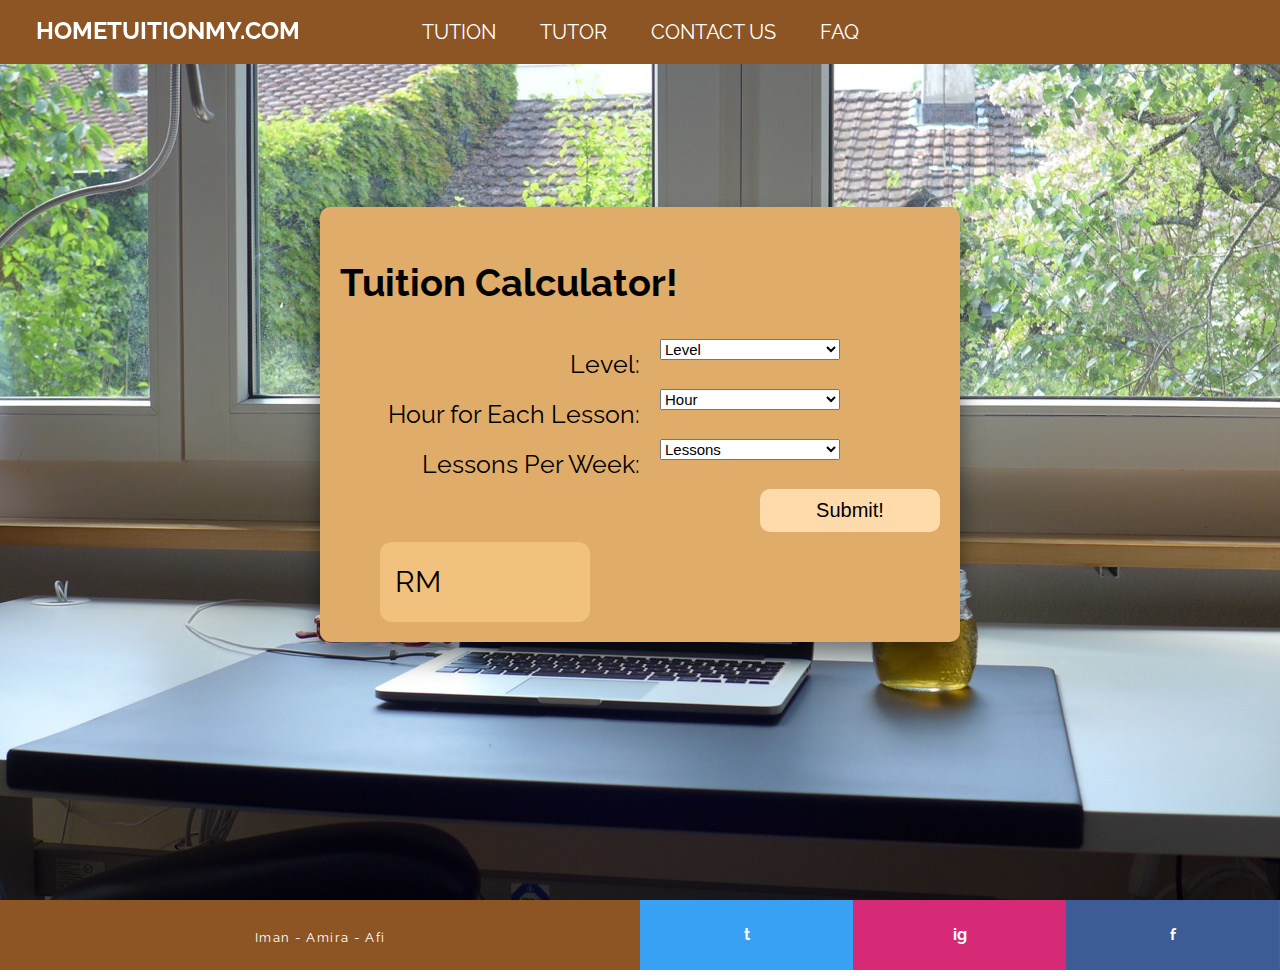
<file: calculator.html>
<!DOCTYPE html>
<html lang="en" dir="ltr">
<head>
    <meta charset="UTF-8">
    <title> Home Tuition Malaysia </title>
    <link rel="shortcut icon" type="image/png" href="favicon.png">
    <link href="https://fonts.googleapis.com/css?family=Raleway" rel="stylesheet">
    <link rel="stylesheet" href="calculator.css">
</head>
  <body>
    <div class="wrapper">
      <header>
        <nav>
          <div class="logo">
            <a href="home.html">HOMETUITIONMY.COM</a>
          </div>
          <div class="menu">
            <ul>
              <li><a href="tuition.html">TUTION</a></li>
              <li><a href="tutor.html">TUTOR</a></li>
              <li><a href="contct.html">CONTACT US</a></li>
              <li><a href="faq.html">FAQ</a></li>
            </ul>
          </div>
        </nav>
        <div id="box">
          <h2>Tuition Calculator!</h2>
          <form>
            <label>Level:</label><select id="inputCustOne" name="tuitionLevel">
              <option value="0">Level</option>
              <option value="35">UPSR</option>
              <option value="40">PT3</option>
              <option value="50">SPM</option>
              <option value="60">STPM</option>
              <option value="60">IGCSE</option>
              <option value="70">A LEVEL</option>
              <option value="70">PRE UNI</option>
            </select>
            <br>
            <label>Hour for Each Lesson:</label><select id="inputCustTwo" name="hourNeed">
              <option value="0">Hour</option>
              <option value="90">1.5</option>
              <option value="120">2.0</option>
            </select>
            <br>
            <label>Lessons Per Week:</label><select id="inputCustThree" name="lessonsPW">
              <option value="0">Lessons</option>
              <option value="1">1</option>
              <option value="2">2</option>
            </select>
            <br>
            <button type="button" onclick="calc()" name="button">Submit!</button>
          </form>
          <div id="resultCalc">
            RM
          </div>
        </div>
      </header>
      </div>
      <footer>
        <div id="crew">
          <p>Iman - Amira - Afi</p>
        </div>
        <div id="socialint">
          <a href="https://twitter.com/HomeTuitionMY" id="tweet">t</a>
          <a href="https://www.instagram.com/hometuitionmy/" id="ig">ig</a>
          <a href="https://www.facebook.com/hometutormalaysia.skeducationsolution/" id="fb">f</a>
        </div>
      </footer>
      <script type="text/javascript">
        function calc() {
          var n1 = parseInt(document.getElementById("inputCustOne").value);
          var n2 = parseInt(document.getElementById("inputCustTwo").value);
          var n3 = parseInt(document.getElementById("inputCustThree").value);

          var o1=(n1/60);
          var o2=(o1*n2);
          var o3 =(o2*n3);
          var o4 = (o3)*4;
          document.getElementById("resultCalc").innerHTML = 'RM ' + Number.parseFloat(o4).toFixed(2);
        }
      </script>
  </body>
</html>
</file>
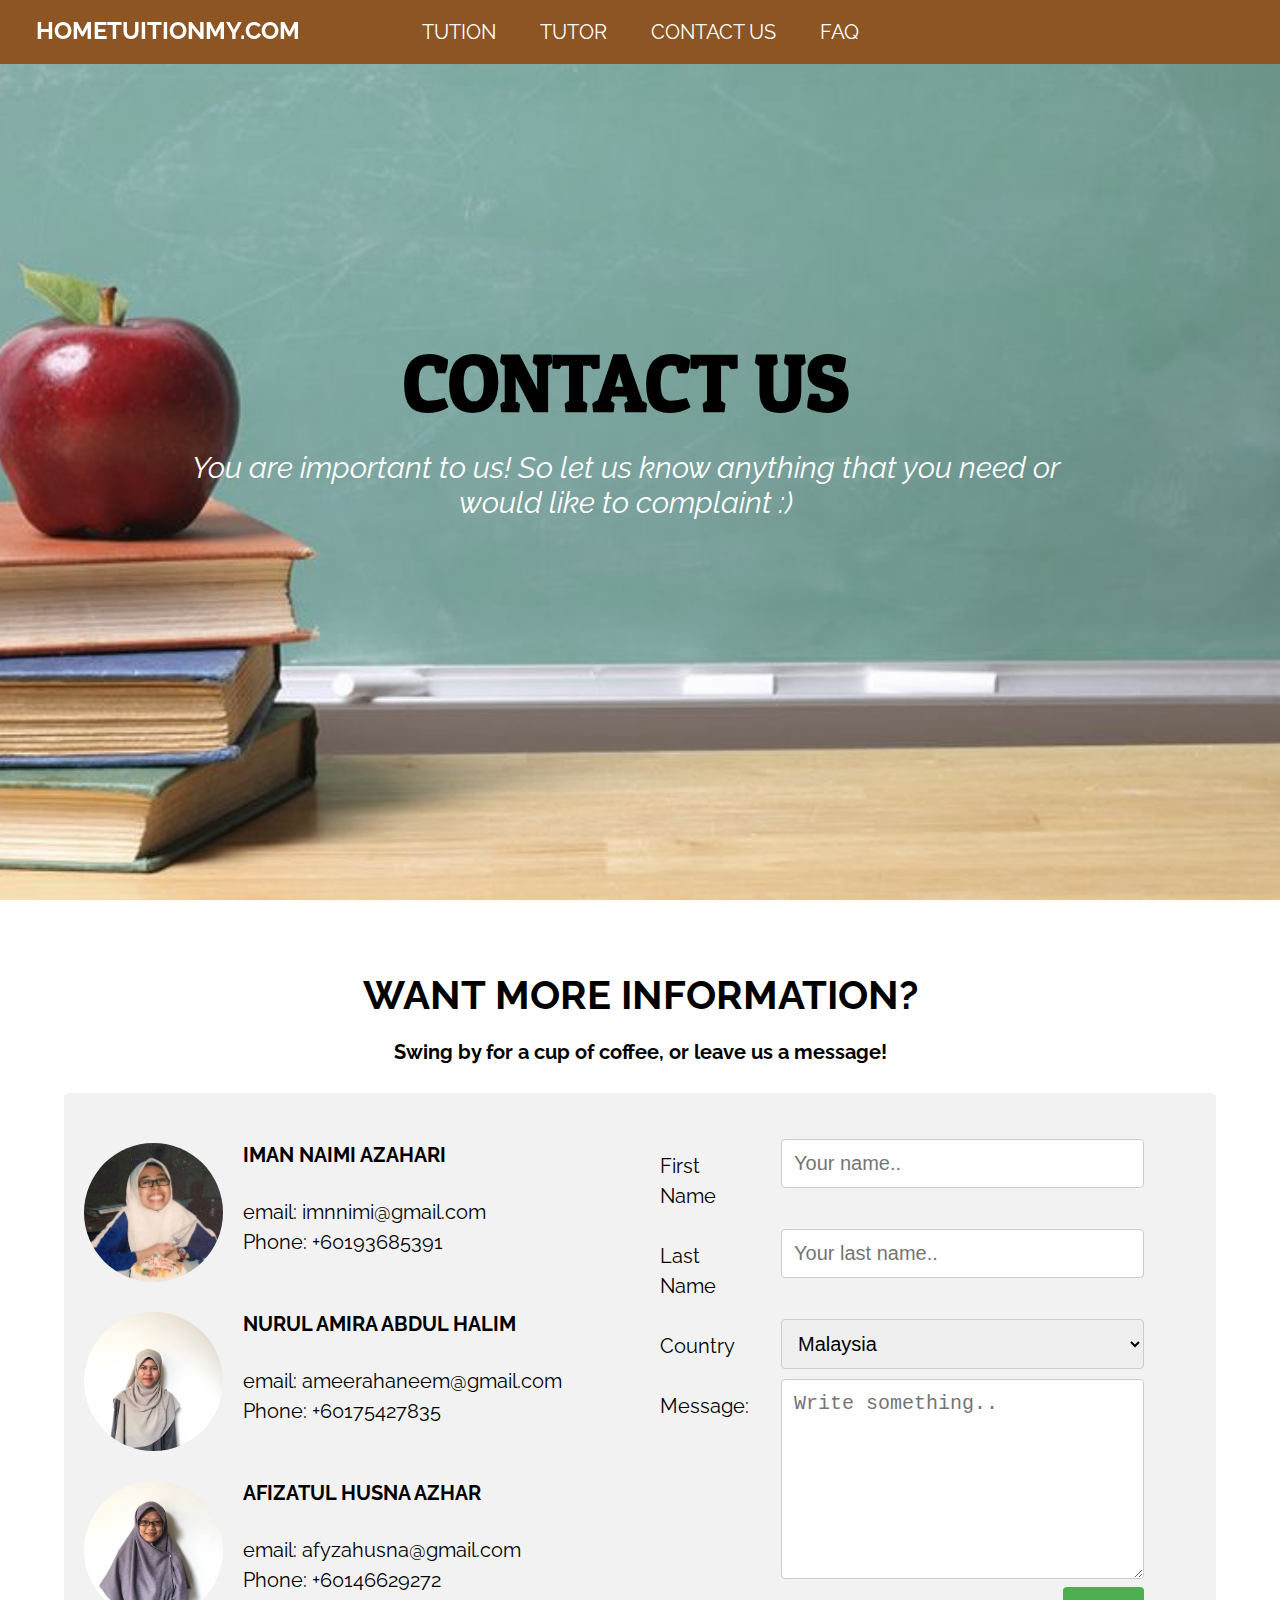
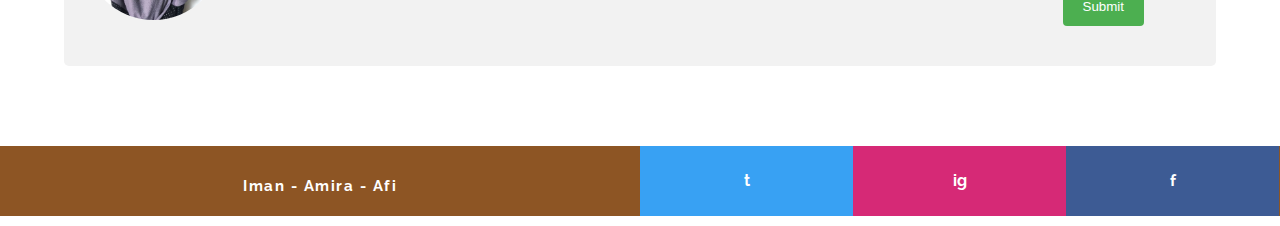
<file: contct.html>
<!DOCTYPE html>
<html lang="en" dir="ltr">
<head>
    <meta charset="UTF-8">
    <title> Home Tuition Malaysia </title>
    <link rel="shortcut icon" type="image/png" href="favicon.png">
    <link href="https://fonts.googleapis.com/css?family=Raleway" rel="stylesheet">
    <link href="https://fonts.googleapis.com/css?family=Patua+One" rel="stylesheet">
    <link rel="stylesheet" href="contct.css">
</head>
  <body>
    <div class="wrapper">
      <header>
        <nav>
          <div class="logo">
            <a href="index.html">HOMETUITIONMY.COM</a>
          </div>
          <div class="menu">
            <ul>
              <li><a href="tuition.html">TUTION</a></li>
              <li><a href="tutor.html">TUTOR</a></li>
              <li><a href="contct.html">CONTACT US</a></li>
              <li><a href="faq.html">FAQ</a></li>
            </ul>
          </div>
        </nav>
        <div class="topicPage">
          <span style="font-weight: 900; font-family: 'Patua One', cursive; font-size: 80px; color: black;">CONTACT US<br></span>
          <br> <i style="color: #fff; font-size: 30px;">You are important to us! So let us know anything that you need or<br>would like to complaint :)</i> <br> <br>
        </div>
      </header>
      <div class="content">
        <h1 style="text-align: center;">WANT MORE INFORMATION?</h1>
        <h4 style="text-align: center;"> Swing by for a cup of coffee, or leave us a message!</h4>
          <div class="container" style="overflow:hidden">
            <div style=" float: left; width:50%; height:50%;">
              <div class="iman" style="overflow: hidden">
                <img src="iman.jpg" style="width:25%; height: 25%; border-radius: 50%; float: left; margin-right:20px; margin-top: 30px;">
                <div class="aboutiman float:left; margin-left: 10px">
                  <h4>IMAN NAIMI AZAHARI</h4>
                  <p>email: imnnimi@gmail.com<br>Phone: +60193685391</p>
                </div>
              </div>
              <div class="iman" style="overflow: hidden">
                <img src="mira.jpg" style="width:25%; height: 25%; border-radius: 50%; float: left; margin-right:20px; margin-top: 30px;">
                <div class="aboutmira float:left; margin-left: 10px">
                  <h4>NURUL AMIRA ABDUL HALIM</h4>
                  <p>email: ameerahaneem@gmail.com<br>Phone: +60175427835</p>
                </div>
              </div><div class="iman" style="overflow: hidden">
                <img src="afi.jpg" style="width:25%; height: 25%; border-radius: 50%; float: left; margin-right:20px; margin-top: 30px;">
                <div class="aboutafi float:left; margin-left: 10px">
                  <h4>AFIZATUL HUSNA AZHAR</h4>
                  <p>email: afyzahusna@gmail.com<br>Phone: +60146629272</p>
                </div>
              </div>
            </div>
            <div class="container" style="float:left;">
  <form action="/action_page.php">
  <div class="row">
    <div class="col-25">
      <label for="fname">First Name</label>
    </div>
    <div class="col-75">
      <input type="text" id="fname" name="firstname" placeholder="Your name..">
    </div>
  </div>
  <div class="row">
    <div class="col-25">
      <label for="lname">Last Name</label>
    </div>
    <div class="col-75">
      <input type="text" id="lname" name="lastname" placeholder="Your last name..">
    </div>
  </div>
  <div class="row">
    <div class="col-25">
      <label for="country">Country</label>
    </div>
    <div class="col-75">
      <select id="country" name="country">
        <option value="australia">Malaysia</option>
        <option value="canada">Indonesia</option>
        <option value="usa">Singapore</option>
        <option value="usa">Thailand</option>
      </select>
    </div>
  </div>
  <div class="row">
    <div class="col-25">
      <label for="subject">Message:</label>
    </div>
    <div class="col-75">
      <textarea id="subject" name="subject" placeholder="Write something.." style="height:200px"></textarea>
    </div>
  </div>
  <div class="row">
    <input type="submit" value="Submit">
  </div>
  </form>
</div>
          </div>
        </div>
      </div>
    </div>
    <footer>
      <div id="crew">
        <p>Iman - Amira - Afi</p>
      </div>
      <div id="socialint">
          <a href="https://twitter.com/HomeTuitionMY" id="tweet">t</a>
          <a href="https://www.instagram.com/hometuitionmy/" id="ig">ig</a>
          <a href="https://www.facebook.com/hometutormalaysia.skeducationsolution/" id="fb">f</a>
      </div>
    </footer>
  </body>
</html>
</file>
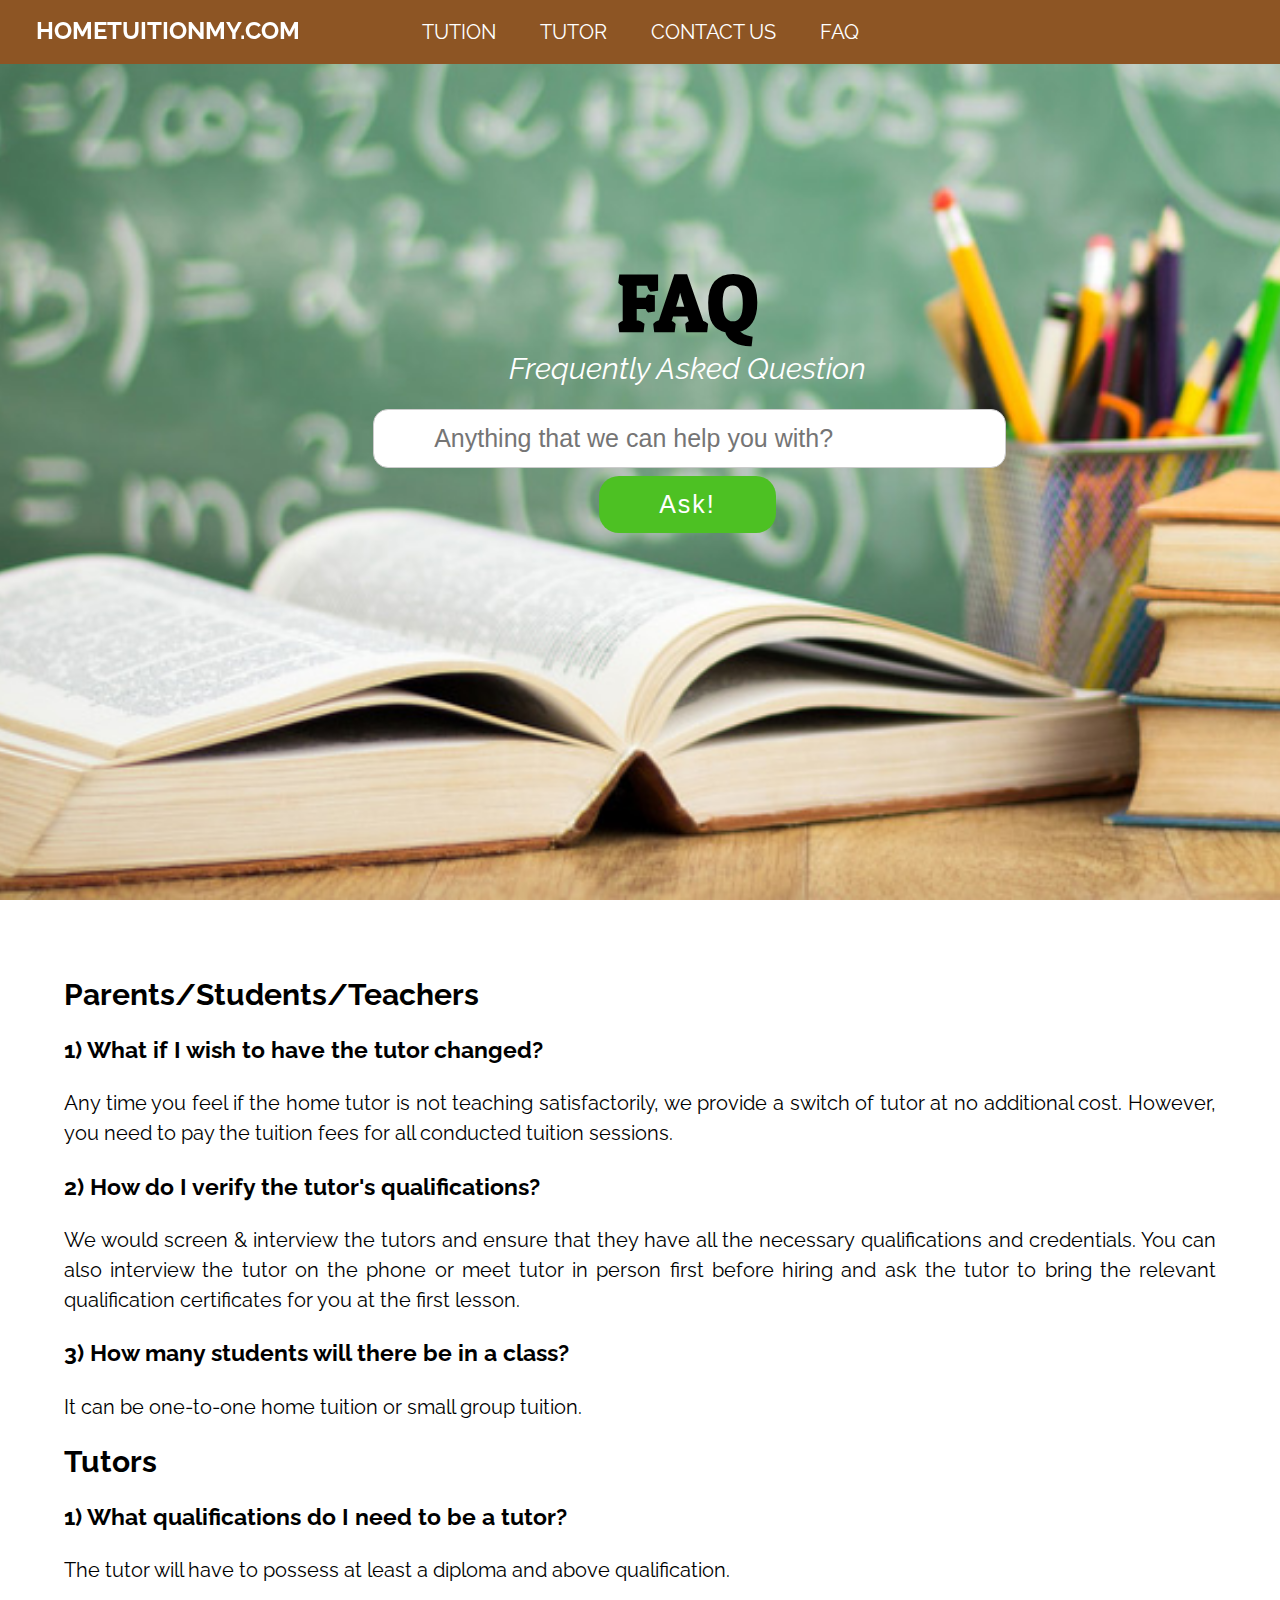
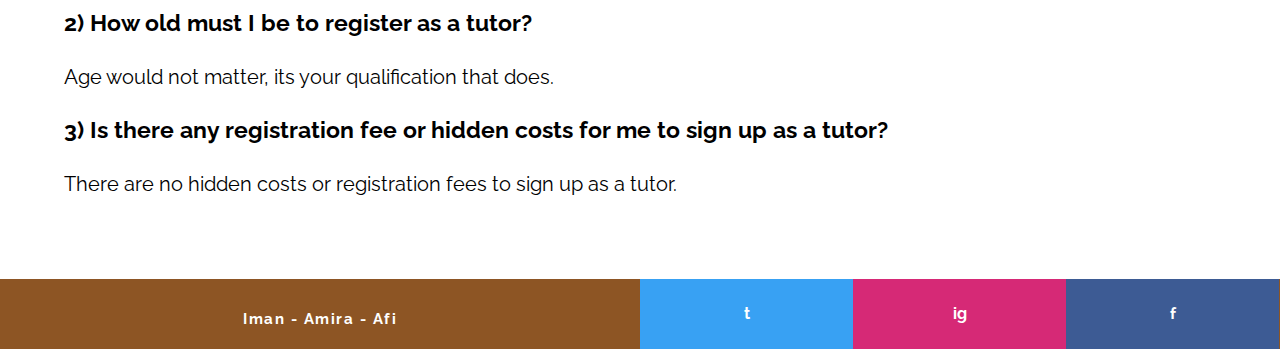
<file: faq.html>
<!DOCTYPE html>
<html lang="en" dir="ltr">
<head>
    <meta charset="UTF-8">
    <title> Home Tuition Malaysia </title>
    <link rel="shortcut icon" type="image/png" href="favicon.png">
    <link href="https://fonts.googleapis.com/css?family=Raleway" rel="stylesheet">
    <link href="https://fonts.googleapis.com/css?family=Patua+One" rel="stylesheet">
    <link rel="stylesheet" href="faq.css">
</head>
  <body>
    <div class="wrapper">
      <header>
        <nav>
          <div class="logo">
            <a href="index.html">HOMETUITIONMY.COM</a>
          </div>
          <div class="menu">
            <ul>
              <li><a href="tuition.html">TUTION</a></li>
              <li><a href="tutor.html">TUTOR</a></li>
              <li><a href="contct.html">CONTACT US</a></li>
              <li><a href="faq.html">FAQ</a></li>
            </ul>
          </div>
        </nav>
        <div class="topicPage">
          <span style="font-weight: 900; font-family: 'Patua One', cursive; font-size: 80px;">FAQ</span>
          <br> <i style="color: #fff; font-size: 30px;">Frequently Asked Question</i> <br> <br>
          <input type="text" id="qasked" placeholder="Anything that we can help you with?" value="">
            <button class="bttnsatu" type="button" onclick="myFunction()">Ask!</button>
        </div>
      </header>
      <div class="content">
        <h2>Parents/Students/Teachers</h2>
        <h3 style="font-weight: bold;">1) What if I wish to have the tutor changed?</h3> Any time you feel if the home tutor is not teaching satisfactorily, we provide a switch of tutor at no additional cost. However, you need to pay the tuition fees for all conducted tuition sessions.
        <h3 style="font-weight: bold;">2) How do I verify the tutor's qualifications?</h3> We would screen & interview the tutors and ensure that they have all the necessary qualifications and credentials. You can also interview the tutor on the phone or meet tutor in person first before hiring and ask the tutor to bring the relevant qualification certificates for you at the first lesson.
        <h3 style="font-weight: bold;">3) How many students will there be in a class?</h3> It can be one-to-one home tuition or small group tuition.
        <br>
        <h2>Tutors</h2>
        <h3 style="font-weight: bold;">1) What qualifications do I need to be a tutor?</h3> The tutor will have to possess at least a diploma and above qualification.
        <h3 style="font-weight: bold;">2) How old must I be to register as a tutor?</h3> Age would not matter, its your qualification that does.
        <h3 style="font-weight: bold;">3) Is there any registration fee or hidden costs for me to sign up as a tutor?</h3> There are no hidden costs or registration fees to sign up as a tutor.
      </div>
      <footer>
        <div id="crew">
          <p>Iman - Amira - Afi</p>
        </div>
        <div id="socialint">
          <a href="https://twitter.com/HomeTuitionMY" id="tweet">t</a>
          <a href="https://www.instagram.com/hometuitionmy/" id="ig">ig</a>
          <a href="https://www.facebook.com/hometutormalaysia.skeducationsolution/" id="fb">f</a>
        </div>
      </footer>
      <script type="text/javascript">
        function myFunction(){
          alert("Thank you for your submission!");
          document.getElementById("qasked").value = '';
        }
      </script>
    </div>
  </body>
</html>
</file>
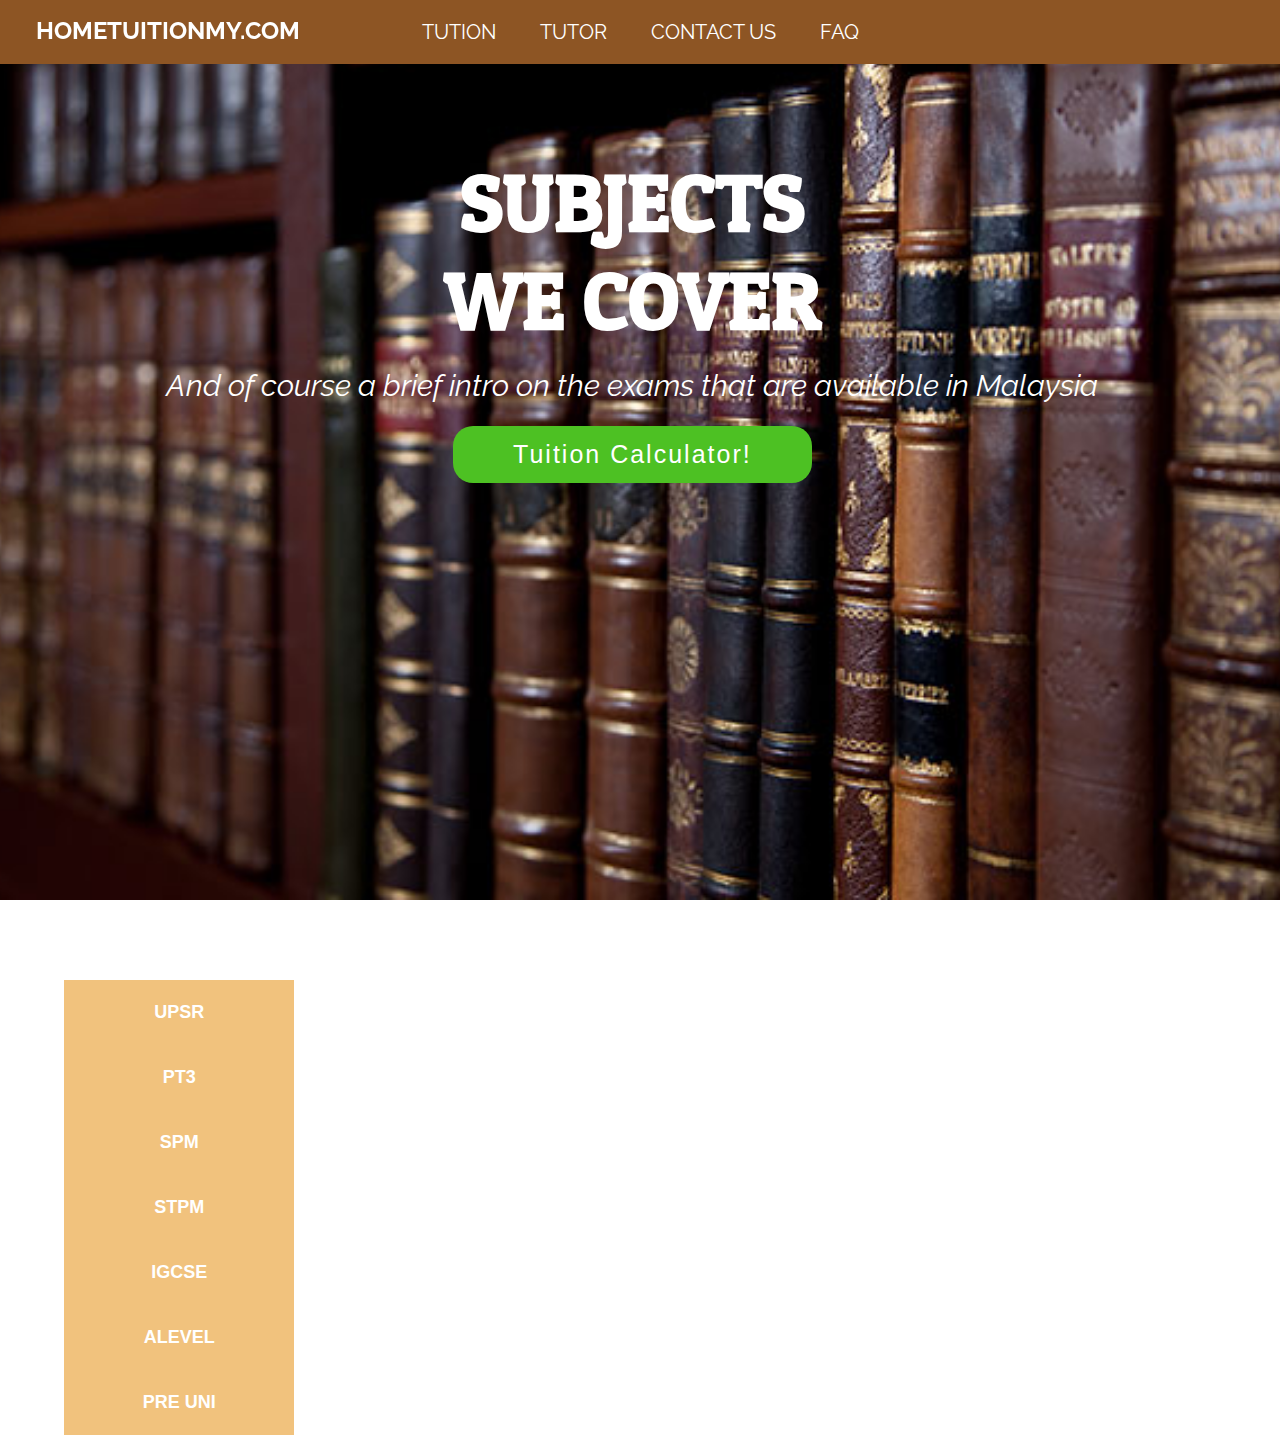
<file: tuition.html>
<!DOCTYPE html>
<html lang="en" dir="ltr">
<head>
    <meta charset="UTF-8">
    <title> Home Tuition Malaysia </title>
    <link rel="shortcut icon" type="image/png" href="favicon.png">
    <link href="https://fonts.googleapis.com/css?family=Raleway" rel="stylesheet">
    <link href="https://fonts.googleapis.com/css?family=Patua+One" rel="stylesheet">
    <link rel="stylesheet" href="tuition.css">
</head>
  <body>
    <div class="wrapper">
      <header>
        <nav>
          <div class="logo">
            <a href="index.html">HOMETUITIONMY.COM</a>
          </div>
          <div class="menu">
            <ul>
              <li><a href="tuition.html">TUTION</a></li>
              <li><a href="tutor.html">TUTOR</a></li>
              <li><a href="contct.html">CONTACT US</a></li>
              <li><a href="faq.html">FAQ</a></li>
            </ul>
          </div>
        </nav>
        <div class="topicPage">
          <span style="font-weight: 900; font-family: 'Patua One', cursive; font-size: 80px; color: #fff;">SUBJECTS<br> WE COVER<br></span>
          <br> <i style="color: #fff; font-size: 30px;">And of course a brief intro on the exams that are available in Malaysia</i> <br> <br>
          <a href="calculator.html">
            <button class="bttnsatu" type="button" onclick="myFunction()">Tuition Calculator!</button>
          </a>
        </div>
      </header>
      <div class="content">
        <!--CONTENT-->
        <div class="tab">
          <button class="tablinks" onclick="openTuition(event, 'UPSR')">UPSR</button>
          <button class="tablinks" onclick="openTuition(event, 'PTTHREE')">PT3</button>
          <button class="tablinks" onclick="openTuition(event, 'SPM')">SPM</button>
          <button class="tablinks" onclick="openTuition(event, 'STPM')">STPM</button>
          <button class="tablinks" onclick="openTuition(event, 'IGCSE')">IGCSE</button>
          <button class="tablinks" onclick="openTuition(event, 'geniusL')">ALEVEL</button>
          <button class="tablinks" onclick="openTuition(event, 'PREU')">PRE UNI</button>
        </div>
        <div id="UPSR" class="tabcontent">
          <h2>UPSR</h2>
          <h3>Rate: RM35/hour</h3>
          <p> The UPSR (<i>Ujian Pencapaian Sekolah Rendah</i>, also known as Primary School Achievement Test,
              is a national examination taken by all students in Malaysia at the end of their sixth year in primary school,
              before they leave for secondary school. It is prepared and examined by the Malaysian Examinations Syndicate
              (<i>Lembaga Peperiksaan Malaysia</i>), an agency that constitutes the Ministry of Education. Starting from 2016,
              students in national schools (<i>sekolah kebangsaan</i>) are required to take six subjects.
              <br><br><b>For: Standards 4 until Standards 6</b>.
              <br><br>Here are some of the subjects that we cover:-
              <ul>
                <li>Bahasa Malaysia (<i>Pemahaman</i> or Malay Comprehension)</li>
                <li>Bahasa Malaysia (<i>Penulisan</i> or Malay Writing)</li>
                <li>Mathematics</li>
                <li>Science</li>
                <li>English (Comprehension)</li>
                <li>English (Writing)</li>
              </ul>
            </p>
        </div>
        <div id="PTTHREE" class="tabcontent">
          <h2>PT3</h2>
          <h3>Rate: RM40/hour</h3>
          <p> The PT3 (<i>Pentaksiran Tingkatan Tiga</i> or Form Three Assessment) was introduced for the first time in 2014.
              It replaced the <i>Penilaian Menengah Rendah</i> (PMR) which was abolished in 2013. The PT3 is one of the
              four assessments under the overall school-based assessment (PBS) system. The other three components of the PBS
              are school assessment; assessment of physical, sports and co-curricular activities; and psychometric assessment.
              <br><br><b>For: Form One until Form Three</b>.
              <br><br>Here are some of the subjects that we cover:-
              <ul>
                <li>Bahasa Malaysia (<i>Pemahaman</i> or Malay Comprehension)</li>
                <li>Bahasa Malaysia (<i>Penulisan</i> or Malay Writing)</li>
                <li>History</li>
                <li>Geography</li>
                <li>Mathematics</li>
                <li>Science</li>
                <li>English (Comprehension)</li>
                <li>English (Writing)</li>
              </ul>
            </p>
        </div>
        <div id="SPM" class="tabcontent">
          <h2>SPM</h2>
          <h3>Rate: RM50/hour</h3>
          <p> The SPM (<i>Sijil Pelajaran Malaysia</i>, or the Malaysian Certificate of Education), is a national examination
              taken by all fifth-form secondary school students in Malaysia. It is the equivalent to the General Certificate
              of Secondary Education (GCSE) in England, Wales and Northern Ireland; Nationals 4/5 in Scotland; and
              GCE Ordinary Level in the Commonwealth of Nations. It is the leaving examination of the eleventh grade of schooling.
              SPM is the penultimate examination sat by secondary school students before entry into sixth form or technical education.
              The examination is set and examined by the Malaysian Examinations Syndicate (<i>Lembaga Peperiksaan Malaysia</i>).

              <br><br><b>For: Form Four until Form Five</b>.
              <br><br>Here are some of the subjects that we cover:-
              <ul>
                  <li>Bahasa Malaysia (<i>Pemahaman</i> or Malay Comprehension)</li>
                  <li>Bahasa Malaysia (<i>Penulisan</i> or Malay Writing)</li>
                  <li>History</li>
                  <li>Geography</li>
                  <li>Mathematics</li>
                  <li>Science</li>
                  <li>English (Comprehension)</li>
                  <li>English (Writing)</li>
                  <li>Additional Mathematics</li>
                  <li>Biology</li>
                  <li>Physics</li>
                  <li>Chemistry</li>
                  <li>Information and Communication Technology</li>
                  <li>Accounting</li>
              </ul>
          </p>
        </div>
        <div id="STPM"class="tabcontent">
          <h2>STPM</h2>
          <h3>Rate: RM60/hour</h3>
          <p>The STPM (<i>Sijil Tinggi Persekolahan Malaysia</i>, or Malaysian Higher School Certificate) is a pre-university
              examination taken by students in Malaysia. It was formerly known as the Higher School Certificate (HSC). The HSC
              was the precursor to the GCE A Level in the UK, and is still the name of the pre-university examination in some
              states in Australia. STPM is one of the two major pre-university systems for admission to Malaysian public universities.
              <br><br><b>For: Form Six</b>.
              <br><br>Here are some of the subjects that we cover:-
              <ul>
                  <li>Bahasa Malaysia</li>
                  <li>Literature in English</li>
                  <li>History</li>
                  <li>Geography</li>
                  <li>Mathematics M (Algebra/Calculus, Statistics, Financial and Decision Mathematics)</li>
                  <li>Mathematics T (Algebra and Geometry, Calculus, Statistics)</li>
                  <li>Biology</li>
                  <li>Physics</li>
                  <li>Chemistry</li>
                  <li>Information and Communication Technology</li>
                  <li>Accounting</li>
                  <li>Business Studies</li>
                  <li>Economics</li>
              </ul>
          </p>
        </div>
        <div id="IGCSE" class="tabcontent">
          <h2>STPM</h2>
          <h3>Rate: RM60/hour</h3>
          <p>
            The IGCSE is the abbreviation of International General Certificate of Secondary Education. It is the world most most popular international
            certification for end of secondary school (equivalent to O-Level, UK GCSE, form five), before one proceeds to Advanced Level
            (A-Level or form six) or pre-university studies.

            <br><br><b>For: Form One until Form Four</b>.
            <br><br>Here are some of the subjects that we cover:-
            <ul>
                <li>English</li>
                <li>History</li>
                <li>Geography</li>
                <li>Mathematics</li>
                <li>Additional Mathematics</li>
                <li>Biology</li>
                <li>Physics</li>
                <li>Physical Science</li>
                <li>Chemistry</li>
                <li>Science</li>
                <li>History</li>
                <li>Accounting</li>
                <li>Business Studies</li>
                <li>Economics</li>
                <li>Computer Science</li>
                <li>Information and Communication Technology</li>
            </ul>
          </p>
        </div>
        <div id="geniusL" class="tabcontent">
          <h2>A LEVEL</h2>
          <h3>Rate: RM70/hour</h3>
          <p>
            A Level in Malaysia (also known as <b>GCE Advanced Level</b>) is a pre-university programme that students pursue after their SPM or O Level.
            Following the UK education system, this 100% exam-based course is <b>equivalent</b> to STPM and is suitable for students who are academically
            inclined. In short, students who do well in exams will excel in this programme. It is known as “the passport” into any university locally or globally.
            <br><br>Here are some of the subjects that we cover:-
            <ul>
                <li>Mathematics</li>
                <li>Accounting</li>
                <li>Economics</li>
                <li>Further Mathematics</li>
                <li>Physics</li>
                <li>Biology</li>
                <li>Chemistry</li>
                <li>Law</li>
                <li>Psychology</li>
            </ul>
          </p>
        </div>
        <div id="PREU" class="tabcontent">
          <h2>PRE UNI</h2>
          <h3>Rate: RM70/hour</h3>
          <p>
            <b>Foundation Studies:</b> Usually geared towards a <b>specific degree</b> (e.g. engineering, design, IT), or can be broad-based leaning towards a
            discipline (e.g. science, business, arts). It prepares you for a smooth transition into your chosen degree programme by focusing on specific
            subjects related to your degree. Students who take this will normally go on to pursue a degree from the same college / university, or partner universities.
            <br><b>Recommended for:</b> Those who have a clear idea on what they would like to study, and want to get a head start on learning subjects related
            to their degree.
            <br><br>Here are some of the <b>programmes</b> that we cover:-
            <ul>
                <li>Law</li>
                <li>Economics</li>
                <li>Human Science</li>
                <li>English</li>
                <li>Engineering</li>
                <li>Biological Science</li>
                <li>Physical Science</li>
                <li>Information and Communication Technology</li>
                <li>Pharmacy</li>
                <li>Medicine</li>
                <li>Dentistry</li>
            </ul>
          </p>
        </div>
      </div>

    </div>
    <script type="text/javascript">
      function openTuition(evt, tuitioName) {
        var i, tabcontent, tablinks;
        tabcontent = document.getElementsByClassName("tabcontent");
        for (var i = 0; i < tabcontent.length; i++) {
          tabcontent[i].style.display = "none";
        }
        tablinks = document.getElementsByClassName("tablinks");
        for (var i = 0; i < tablinks.length; i++) {
          tablinks[i].className = tablinks[i].className.replace(" active", "");
        }
        document.getElementById(tuitioName).style.display = "block";
        evt.currentTarget.className += " active"
      }
    </script>
  </body>
</html>
</file>
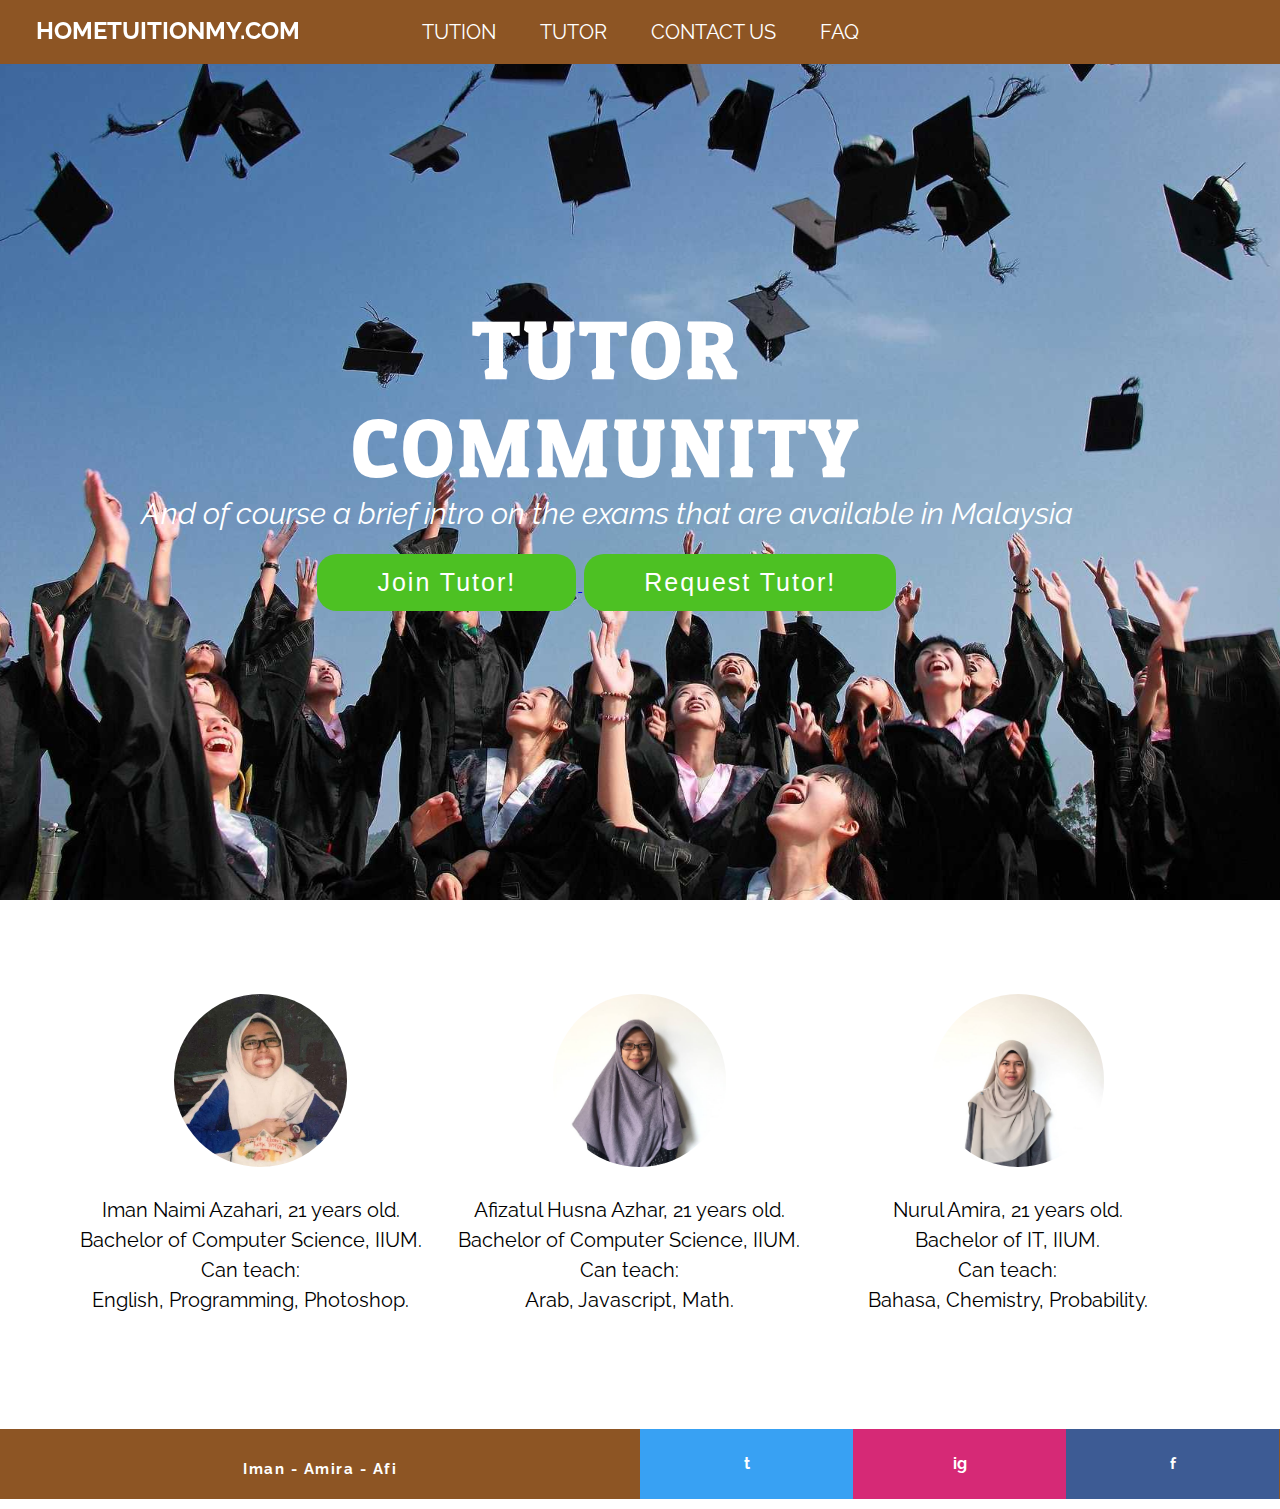
<file: tutor.html>
<!DOCTYPE html>
<html lang="en" dir="ltr">
<head>
    <meta charset="UTF-8">
    <title> Home Tuition Malaysia </title>
    <link rel="shortcut icon" type="image/png" href="favicon.png">
    <link href="https://fonts.googleapis.com/css?family=Raleway" rel="stylesheet">
    <link href="https://fonts.googleapis.com/css?family=Patua+One" rel="stylesheet">
    <link rel="stylesheet" href="tutor.css">
</head>
  <body>
    <div class="wrapper">
      <header>
        <nav>
          <div class="logo">
            <a href="index.html">HOMETUITIONMY.COM</a>
          </div>
          <div class="menu">
            <ul>
              <li><a href="tuition.html">TUTION</a></li>
              <li><a href="tutor.html">TUTOR</a></li>
              <li><a href="contct.html">CONTACT US</a></li>
              <li><a href="faq.html">FAQ</a></li>
            </ul>
          </div>
        </nav>
        <div class="topicPage">
          <span style="letter-spacing: 5px; font-weight: 900; font-family: 'Patua One', cursive; font-size: 80px; color: #fff;">TUTOR<br>COMMUNITY</span>
          <br> <i style="color: #fff; font-size: 30px;">And of course a brief intro on the exams that are available in Malaysia</i> <br> <br>
          <a href="jointutor.html">
            <button class="bttnsatu" type="button">Join Tutor!</button>
          </a>
          <a href="rqtutor.html">
            <button class="bttnsatu" type="button">Request Tutor!</button>
          </a>
        </div>
      </header>
      <div class="content">
        <div class="scrollmenu">
          <div id="tutoiman" style="width: 30%">
            <img src="iman.jpg" style="width: 50%; height: 50%; border-radius: 50%; margin-left: 20px;">
            <p style="text-align: center">Iman Naimi Azahari, 21 years old. <br>
              Bachelor of Computer Science, IIUM. <br>
              Can teach: <br> English, Programming, Photoshop.
            </p>
          </div>
          <div id="tutoiman" style="width: 30%">
            <img src="afi.jpg" style="width: 50%; height: 50%; border-radius: 50%; margin-left: 20px;">
            <p style="text-align: center">Afizatul Husna Azhar, 21 years old. <br>
              Bachelor of Computer Science, IIUM. <br>
              Can teach: <br>Arab, Javascript, Math.
            </p>
          </div>
          <div id="tutoiman" style="width: 30%">
            <img src="mira.jpg" style="width: 50%; height: 50%; border-radius: 50%; margin-left: 20px;">
            <p style="text-align: center">Nurul Amira, 21 years old. <br>
              Bachelor of IT, IIUM. <br>
              Can teach: <br>Bahasa, Chemistry, Probability.
            </p>
          </div>
          <div id="tutoiman" style="width: 30%">
            <img src="am.jpg" style="width: 50%; height: 50%; border-radius: 50%; margin-left: 20px;">
            <p style="text-align: center">Amir, 16 years old. <br>
              Bachelor of Engineering, IIUM. <br>
              Can teach: <br> Physics, Chemistry, France.
            </p>
          </div>
          <div id="tutoiman" style="width: 30%">
            <img src="al.jpg" style="width: 50%; height: 50%; border-radius: 50%; margin-left: 20px;">
            <p style="text-align: center">Alya, 23 years old. <br>
              Bachelor of Accounting, IIUM. <br>
              Can teach: <br> ACCA.
            </p>
          </div>
          <div id="tutoiman" style="width: 30%">
            <img src="kh.jpg" style="width: 50%; height: 50%; border-radius: 50%; margin-left: 20px;">
            <p style="text-align: center">Ashraf, 25 years old. <br>
              Bachelor of Human Science, IIUM. <br>
              Can teach: <br> Human Science
            </p>
          </div>
</div>
        </div>
        <footer>
          <div id="crew">
            <p>Iman - Amira - Afi</p>
          </div>
          <div id="socialint">
            <a href="https://twitter.com/HomeTuitionMY" id="tweet">t</a>
            <a href="https://www.instagram.com/hometuitionmy/" id="ig">ig</a>
            <a href="https://www.facebook.com/hometutormalaysia.skeducationsolution/" id="fb">f</a>
          </div>
        </footer>
      </div>
  </body>
</html>
<!-- <div id="tutoiman" style="width: 30%">
  <img src="images/iman.jpg" style="width: 50%; height: 50%; border-radius: 50%; margin-left: 80px;">
  <p style="text-align: center">Iman Naimi Azahari, 21 years old. <br>
    Bachelor of Computer Science, IIUM. <br>
    Can teach: English, Programming, Photoshop.
  </p>
</div> -->
</file>
<file: calculator.css>
html, body {
  margin: 0;
  padding: 0;
  width: 100%
}
body {
  font-family: 'Raleway', sans-serif;
}
header {
  width: 100%;
  height: 100vh;
  background-image: url("minimal.jpg");
  background-position: center;
  background-repeat: no-repeat;
  background-size: cover;
}
#box {
  position: absolute;
  top: 23%;
  left: 25%;
  width: 50%;
  padding: 20px;
  background: #e0ac69;
  box-sizing: border-box;
  box-shadow: 0 15px 25px rgba(0, 0, 0, 0.5);
  border-radius: 10px;
  line-height: 200%;
  font-size: 25px;
}
#box label {
  width:50%;
  clear:left;
  text-align:right;
  padding-right:20px;
}
#box select, label {
  float:left;
}
#box select {
  width: 30%;
  font-size: 15px;
}
#resultCalc {
  border-radius: 12px;
  padding: 15px;
  font-size: 30px;
  left: 50%;
  width: 30%;
  height: 30%;
  clear: both;
  background: #f1c27d;
  margin-left: 40px;
}
button{
  width: 30%;
  float: right;
  background: #ffdbac;
  border: none;
  outline: none;
  color: #000;
  padding: 10px 20px;
  margin-bottom: 10px;
  cursor: pointer;
  border-radius: 10px;
  font-size: 20px;
}
.logo {
  text-decoration: none;
  position: fixed;
  float: left;
  margin: 16px 36px;
  color: #fff;
  font-weight: bold;
  font-size: 24px;
}
.logo a {
  text-decoration: none;
  color: #fff;
}
.logo a:hover {
  color: black;
}
nav {
  position: fixed;
  width: 100%;
}
nav ul {
  list-style: none;
  background: #8d5524;
  overflow: hidden;
  color: #fff;
  padding: 0;
  text-align: center;
  margin: 0;
  transition: 1s;
}
nav ul li {
  display: inline-block;
  padding: 20px;
}
nav ul li a {
  text-decoration: none;
  color: #fff;
  font-size: 20px;
}
nav ul li:hover {
  font-weight: bold;
  background-color: #c68642;
}
nav ul li a:hover {
  font-weight: bold;
  color: #000;
}
footer {
  bottom: 0;
  margin: 0 auto;
  height: 70px;
  background-color: #8d5524;
  }

footer #crew {
  float: left;
  width: 50%;
}

footer p {
  color: white;
  text-align: center;
  font-size: 0.8em;
  line-height: 50px;
  letter-spacing: 1.5px;
}

footer #socialint {
  width: 50%;
  float: right;
}

footer #socialint a {
  float: left;
  line-height: 70px;
  text-decoration: none;
  color: white;
  text-align: center;
  font-weight: bold;
}

footer #socialint a:hover {
  background-color: #222;
}

img {
  width: 13px;
  height: 13px;
}

#tweet {
  background-color: rgb(56,161,243);
  width: 33.3%;
}

#ig {
  background-color: #d62976;
  width: 33.3%;
}

#fb {
  background-color: #3D5B94;
  width: 33.3%;
}
</file>
<file: contct.css>
html, body {
  margin: 0;
  padding: 0;
  width: 100%
}
body {
  font-family: 'Raleway', sans-serif;
}
.wrapper {
  position: relative;
}
header {
  width: 100%;
  height: 100vh;
  background-image: url("edu.jpg");
  background-position: center;
  background-repeat: no-repeat;
  background-size: cover;
}
.topicPage {
  position: absolute;
  top: 20%;
  left: 15%;
  text-align: center;
}
.bttnsatu {
  background-color: #4DC123;
  border: none;
  color: white;
  padding: 20px;
  text-align: center;
  text-decoration: none;
  letter-spacing: 2px;
  display: inline-block;
  font-size: 25px;
  margin: 4px 2px;
  cursor: pointer;
  padding: 14px 60px;
  border-radius: 20px;
}
.bttnsatu:hover {
  background: #000;
}
.content {
  width: 90%;
  margin: 4em auto;
  font-size: 20px;
  line-height: 30px;
  text-align: justify;
  box-sizing: border-box;
}
.logo {
  text-decoration: none;
  position: fixed;
  float: left;
  margin: 16px 36px;
  color: #fff;
  font-weight: bold;
  font-size: 24px;
}
.logo a {
  text-decoration: none;
  color: #fff;
}
.logo a:hover {
  color: black;
}
nav {
  position: fixed;
  width: 100%;
  z-index: 1;
}
nav ul {
  list-style: none;
  background: #8d5524;
  overflow: hidden;
  color: #fff;
  padding: 0;
  text-align: center;
  margin: 0;
  transition: 1s;
}
nav.black ul {
  background: #000;
}
nav ul li {
  display: inline-block;
  padding: 20px;
}
nav ul li a {
  text-decoration: none;
  color: #fff;
  font-size: 20px;
}
nav ul li:hover {
  font-weight: bold;
  background-color: #c68642;
}
nav ul li a:hover {
  font-weight: bold;
  color: #000;
}

footer {
  clear: both;
  bottom: 0;
  margin: 0 auto;
  height: 70px;
  background-color: #8d5524;
  }
footer #crew {
  float: left;
  width: 50%;
}
footer p {
  color: white;
  text-align: center;
  font-size: 15px;
  font-weight: bold;
  line-height: 50px;
  letter-spacing: 1.5px;
}
footer #socialint {
  width: 50%;
  float: right;
}
footer #socialint a {
  float: left;
  line-height: 70px;
  text-decoration: none;
  color: white;
  text-align: center;
  font-weight: bold;
}
footer #socialint a:hover {
  background-color: #222;
}
img {
  width: 13px;
  height: 13px;
}
#tweet {
  background-color: rgb(56,161,243);
  width: 33.3%;
}
#ig {
  background-color: #d62976;
  width: 33.3%;
}
#fb {
  background-color: #3D5B94;
  width: 33.3%;
}
* {
  box-sizing: border-box;
}

input[type=text], select, textarea {
  font-size: 20px;
  width: 100%;
  padding: 12px;
  border: 1px solid #ccc;
  border-radius: 4px;
  resize: vertical;
}

label {
  padding: 12px 12px 12px 0;
  display: inline-block;
  margin-right: 80px;
  width: 30%;
}

input[type=submit] {
  background-color: #4CAF50;
  color: white;
  padding: 12px 20px;
  border: none;
  border-radius: 4px;
  cursor: pointer;
  float: right;
}

input[type=submit]:hover {
  background-color: #45a049;
}

.container {
  border-radius: 5px;
  background-color: #f2f2f2;
  padding: 20px;
}

.col-25 {
  float: left;
  width: 25%;
  margin-top: 6px;
}

.col-75 {
  float: left;
  width: 75%;
  margin-top: 6px;
}

/* Clear floats after the columns */
.row:after {
  content: "";
  display: table;
  clear: both;
}

/* Responsive layout - when the screen is less than 600px wide, make the two columns stack on top of each other instead of next to each other */
@media screen and (max-width: 600px) {
  .col-25, .col-75, input[type=submit] {
    width: 100%;
    margin-top: 0;
  }
}
</file>
<file: faq.css>
html, body {
  margin: 0;
  padding: 0;
  width: 100%
}
body {
  font-family: 'Raleway', sans-serif;
}
.wrapper {
  position: relative;
}
header {
  width: 100%;
  height: 100vh;
  background-image: url("education.jpg");
  background-position: center;
  background-repeat: no-repeat;
  background-size: cover;
}
.topicPage {
  position: absolute;
  top: 13%;
  left: 29%;
  text-align: center;
}
.bttnsatu {
  background-color: #4DC123;
  border: none;
  color: white;
  text-align: center;
  text-decoration: none;
  letter-spacing: 2px;
  display: inline-block;
  font-size: 25px;
  margin: 4px 2px;
  cursor: pointer;
  padding: 14px 60px;
  border-radius: 20px;
}
.bttnsatu:hover {
  background: #000;
}
input[type=text], select {
  font-size: 25px;
  width: 100%;
  padding: 14px 60px;
  margin: 4px 2px;
  display: inline-block;
  border: 1px solid #ccc;
  border-radius: 15px;
  box-sizing: border-box;
}
.content {
  width: 90%;
  margin: 4em auto;
  font-size: 20px;
  line-height: 30px;
  text-align: justify;
  box-sizing: border-box;
}
.logo {
  text-decoration: none;
  position: fixed;
  float: left;
  margin: 16px 36px;
  color: #fff;
  font-weight: bold;
  font-size: 24px;
}
.logo a {
  text-decoration: none;
  color: #fff;
}
.logo a:hover {
  color: black;
}
nav {
  position: fixed;
  width: 100%;
  z-index: 1;
}
nav ul {
  list-style: none;
  background: #8d5524;
  overflow: hidden;
  color: #fff;
  padding: 0;
  text-align: center;
  margin: 0;
  transition: 1s;
}
nav.black ul {
  background: #000;
}
nav ul li {
  display: inline-block;
  padding: 20px;
}
nav ul li a {
  text-decoration: none;
  color: #fff;
  font-size: 20px;
}
nav ul li:hover {
  font-weight: bold;
  background-color: #c68642;
}
nav ul li a:hover {
  font-weight: bold;
  color: #000;
}

.tab {
  float: left;
  background-color: #e0ac69;
  width: 20%;
  height: 300px;
}
.tab button {
  display: block;
  background-color: #f1c27d;
  color: #fff;
  font-weight: bold;
  font-size: 18px;
  padding: 22px 16px;
  width: 100%;
  border: none;
  outline: none;
  cursor: pointer;
  transition: 1s;
}
.tab button:hover {
  background-color: #ffdbac;
  color: black;
}
.tab button.active {
  background-color: #ffdbac;
  color: black;
}
.tabcontent {
  display: none;
  float: left;
  padding: 0 12px;
  width: 70%;
  height: 300px;
}

footer {
  clear: both;
  bottom: 0;
  margin: 0 auto;
  height: 70px;
  background-color: #8d5524;
  }
footer #crew {
  float: left;
  width: 50%;
}
footer p {
  color: white;
  text-align: center;
  font-size: 15px;
  font-weight: bold;
  line-height: 50px;
  letter-spacing: 1.5px;
}
footer #socialint {
  width: 50%;
  float: right;
}
footer #socialint a {
  float: left;
  line-height: 70px;
  text-decoration: none;
  color: white;
  text-align: center;
  font-weight: bold;
}
footer #socialint a:hover {
  background-color: #222;
}
img {
  width: 13px;
  height: 13px;
}
#tweet {
  background-color: rgb(56,161,243);
  width: 33.3%;
}
#ig {
  background-color: #d62976;
  width: 33.3%;
}
#fb {
  background-color: #3D5B94;
  width: 33.3%;
}
</file>
<file: tuition.css>
html, body {
  margin: 0;
  padding: 0;
  width: 100%
}
body {
  font-family: 'Raleway', sans-serif;
}
.wrapper {
  position: relative;
}
header {
  width: 100%;
  height: 100vh;
  background-image: url("books.jpg");
  background-position: center;
  background-repeat: no-repeat;
  background-size: cover;
}
.topicPage {
  position: absolute;
  top: 17%;
  left: 13%;
  text-align: center;
}
.bttnsatu {
  background-color: #4DC123;
  border: none;
  color: white;
  padding: 20px;
  text-align: center;
  text-decoration: none;
  letter-spacing: 2px;
  display: inline-block;
  font-size: 25px;
  margin: 4px 2px;
  cursor: pointer;
  padding: 14px 60px;
  border-radius: 20px;
}
.bttnsatu:hover {
  background: #000;
}
.content {
  width: 90%;
  margin: 4em auto;
  font-size: 20px;
  line-height: 30px;
  text-align: justify;
  box-sizing: border-box;
  position: relative;
}
.logo {
  text-decoration: none;
  position: fixed;
  float: left;
  margin: 16px 36px;
  color: #fff;
  font-weight: bold;
  font-size: 24px;
}
.logo a {
  text-decoration: none;
  color: #fff;
}
.logo a:hover {
  color: black;
}
nav {
  position: fixed;
  width: 100%;
  z-index: 1;
}
nav ul {
  list-style: none;
  background: #8d5524;
  overflow: hidden;
  color: #fff;
  padding: 0;
  text-align: center;
  margin: 0;
  transition: 1s;
}
nav.black ul {
  background: #000;
}
nav ul li {
  display: inline-block;
  padding: 20px;
}
nav ul li a {
  text-decoration: none;
  color: #fff;
  font-size: 20px;
}
nav ul li:hover {
  font-weight: bold;
  background-color: #c68642;
}
nav ul li a:hover {
  font-weight: bold;
  color: #000;
}

.tab {
  float: left;
  background-color: #e0ac69;
  width: 20%;
  height: 300px;
}
.tab button {
  display: block;
  background-color: #f1c27d;
  color: #fff;
  font-weight: bold;
  font-size: 18px;
  padding: 22px 16px;
  width: 100%;
  border: none;
  outline: none;
  cursor: pointer;
  transition: 1s;
}
.tab button:hover {
  background-color: #ffdbac;
  color: black;
}
.tab button.active {
  background-color: #ffdbac;
  color: black;
}
.tabcontent {
  display: none;
  float: left;
  padding: 0 12px;
  width: 70%;
  height: 300px;
}

footer {
  clear: both;
  bottom: 0;
  margin: 0 auto;
  height: 70px;
  background-color: #8d5524;
  position: static;
  }
footer #crew {
  float: left;
  width: 50%;
  color: white;
  text-align: center;
  font-size: 15px;
  font-weight: bold;
  padding-top: 10px;
  line-height: 50px;
  letter-spacing: 1.5px;
}
footer #socialint {
  width: 50%;
  float: right;
}
footer #socialint a {
  float: left;
  line-height: 70px;
  text-decoration: none;
  color: white;
  text-align: center;
  font-weight: bold;
}
footer #socialint a:hover {
  background-color: #222;
}
img {
  width: 13px;
  height: 13px;
}
#tweet {
  background-color: rgb(56,161,243);
  width: 33.3%;
}
#ig {
  background-color: #d62976;
  width: 33.3%;
}
#fb {
  background-color: #3D5B94;
  width: 33.3%;
}
</file>
<file: tutor.css>
html, body {
  margin: 0;
  padding: 0;
  width: 100%
}
body {
  font-family: 'Raleway', sans-serif;
}
.wrapper {
  position: relative;
}
header {
  width: 100%;
  height: 100vh;
  background-image: url("grad.jpg");
  background-position: center;
  background-repeat: no-repeat;
  background-size: cover;
}
.topicPage {
  position: absolute;
  top: 20%;
  left: 11%;
  text-align: center;
}
.bttnsatu {
  background-color: #4DC123;
  border: none;
  color: white;
  padding: 20px;
  text-align: center;
  text-decoration: none;
  letter-spacing: 2px;
  display: inline-block;
  font-size: 25px;
  margin: 4px 2px;
  cursor: pointer;
  padding: 14px 60px;
  border-radius: 20px;
}
.bttnsatu:hover {
  background: #000;
}
.content {
  width: 90%;
  margin: 4em auto;
  font-size: 20px;
  line-height: 30px;
  text-align: justify;
  box-sizing: border-box;
}
.logo {
  text-decoration: none;
  position: fixed;
  float: left;
  margin: 16px 36px;
  color: #fff;
  font-weight: bold;
  font-size: 24px;
}
.logo a {
  text-decoration: none;
  color: #fff;
}
.logo a:hover {
  color: black;
}
nav {
  position: fixed;
  width: 100%;
  z-index: 1;
}
nav ul {
  list-style: none;
  background: #8d5524;
  overflow: hidden;
  color: #fff;
  padding: 0;
  text-align: center;
  margin: 0;
  transition: 1s;
}
nav.black ul {
  background: #000;
}
nav ul li {
  display: inline-block;
  padding: 20px;
}
nav ul li a {
  text-decoration: none;
  color: #fff;
  font-size: 20px;
}
nav ul li:hover {
  font-weight: bold;
  background-color: #c68642;
}
nav ul li a:hover {
  font-weight: bold;
  color: #000;
}

footer {
  clear: both;
  bottom: 0;
  margin: 0 auto;
  height: 70px;
  background-color: #8d5524;
  }
footer #crew {
  float: left;
  width: 50%;
}
footer p {
  color: white;
  text-align: center;
  font-size: 15px;
  font-weight: bold;
  line-height: 50px;
  letter-spacing: 1.5px;
}
footer #socialint {
  width: 50%;
  float: right;
}
footer #socialint a {
  float: left;
  line-height: 70px;
  text-decoration: none;
  color: white;
  text-align: center;
  font-weight: bold;
}
footer #socialint a:hover {
  background-color: #222;
}
img {
  width: 13px;
  height: 13px;
}
#tweet {
  background-color: rgb(56,161,243);
  width: 33.3%;
}
#ig {
  background-color: #d62976;
  width: 33.3%;
}
#fb {
  background-color: #3D5B94;
  width: 33.3%;
}

div.scrollmenu {
  background-color: #FFF;
  overflow: auto;
  white-space: nowrap;
}

div.scrollmenu div {
  display: inline-block;
  color: black;
  text-align: center;
  padding: 14px;
  text-decoration: none;
}

div.scrollmenu div:hover {
  background-color: #777;
}
</file>
